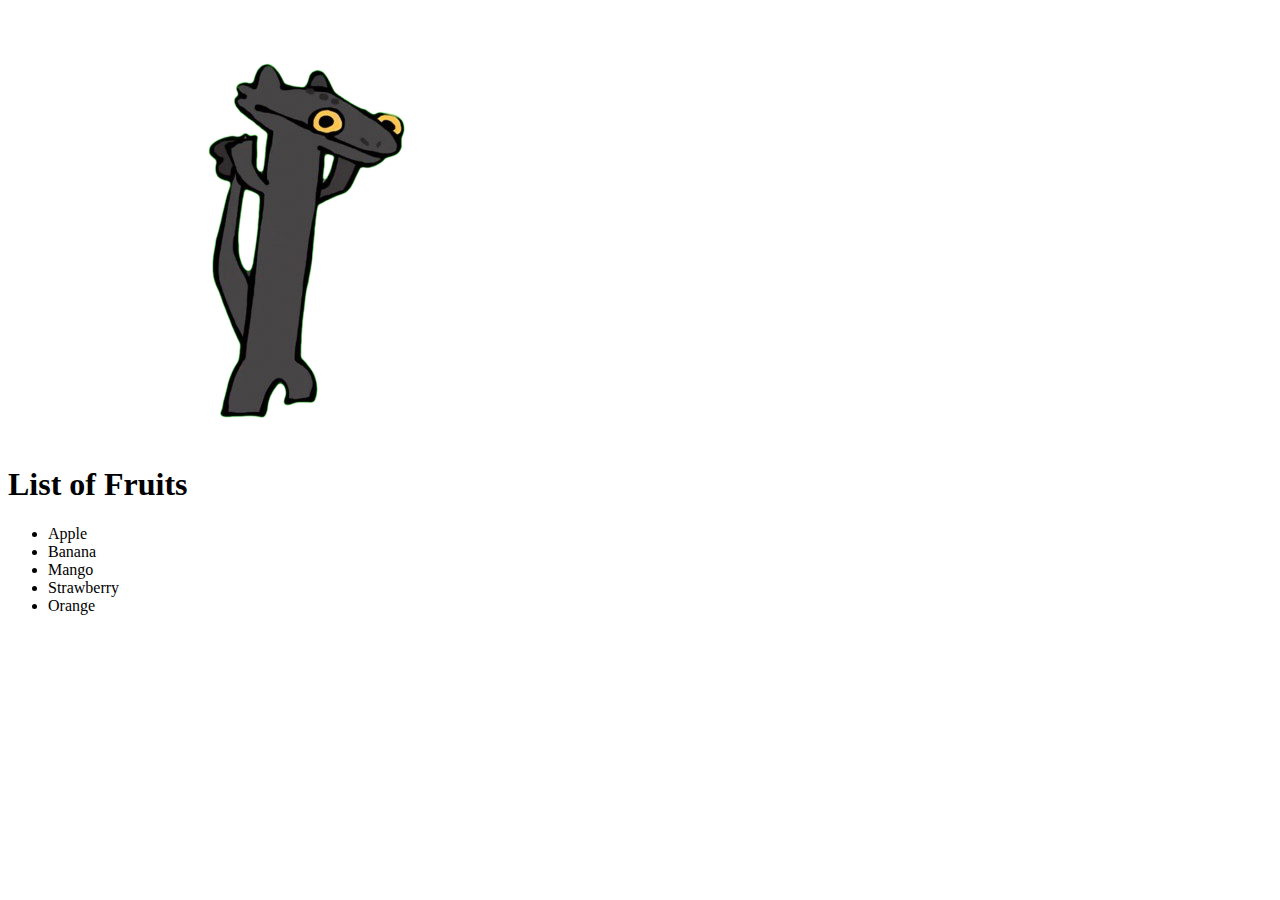
<file: appendChild2/index.html>
<!DOCTYPE html>
<html lang="en">
	<head>
		<meta charset="UTF-8" />
		<meta name="viewport" content="width=device-width, initial-scale=1.0" />
		<title>Document</title>
	</head>
	<body>
		<div id="container"></div>
		<h1>List of Fruits</h1>
		<ul id="fruitlist"></ul>
		<script src="script.js"></script>
	</body>
</html>
</file>
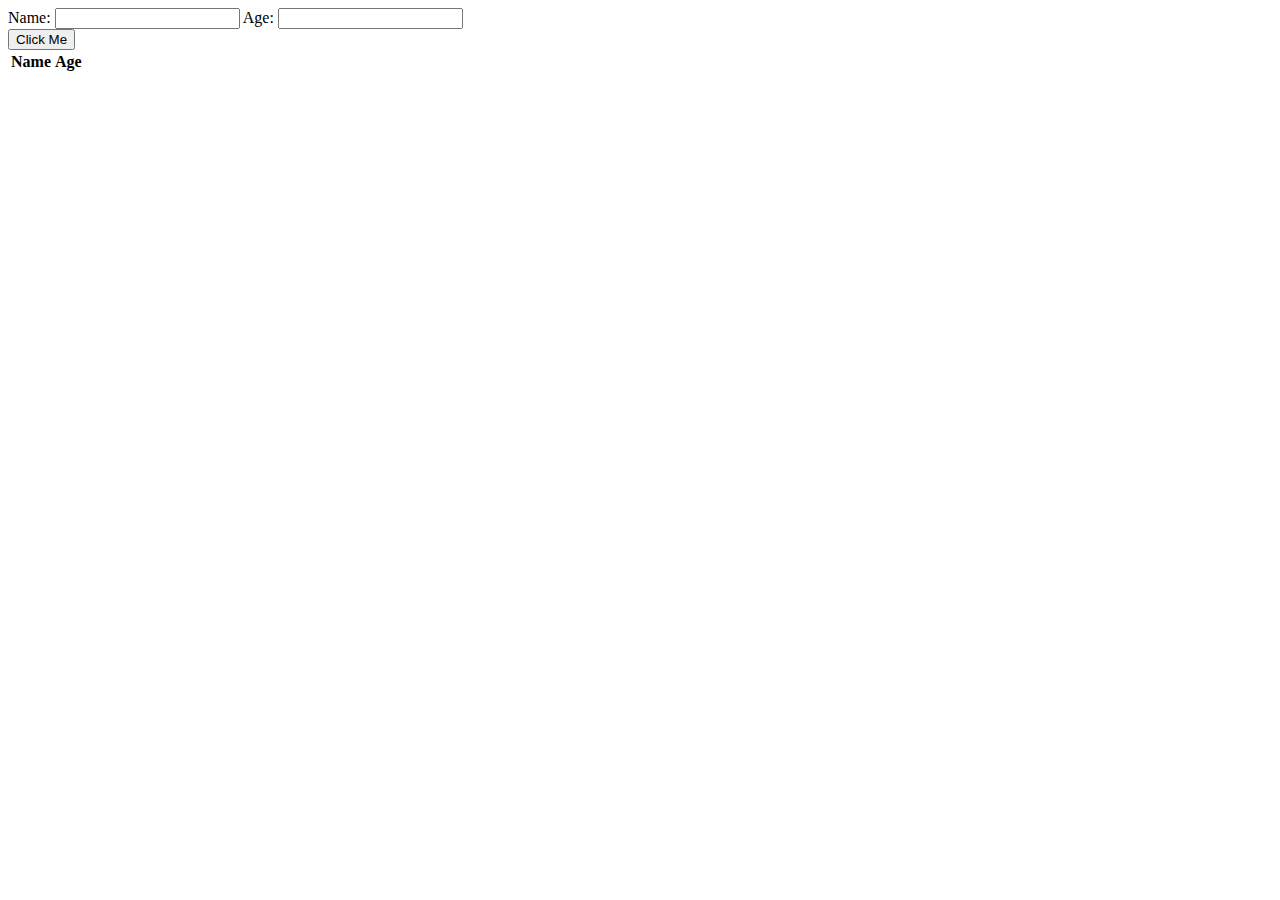
<file: appendChlid/index.html>
<!DOCTYPE html>
<html lang="en">
	<head>
		<meta charset="UTF-8" />
		<meta name="viewport" content="width=device-width, initial-scale=1.0" />
		<title>appendChild</title>
	</head>
	<body>
		<form id="myForm">
			<label for="name">Name:</label>
			<input type="text" name="name" id="name" required />

			<label for="age">Age:</label>
			<input type="text" name="age" id="age" required />
		</form>
		<div id="container"></div>
		<table id="myTable">
			<tr>
				<th>Name</th>
				<th>Age</th>
			</tr>
			<!-- <tr> -->
			<!-- <th>Jirapat Phosoi</th> -->
			<!-- <th>22</th> -->
			<!-- </tr> -->
		</table>
		<script src="script.js"></script>
	</body>
</html>
</file>
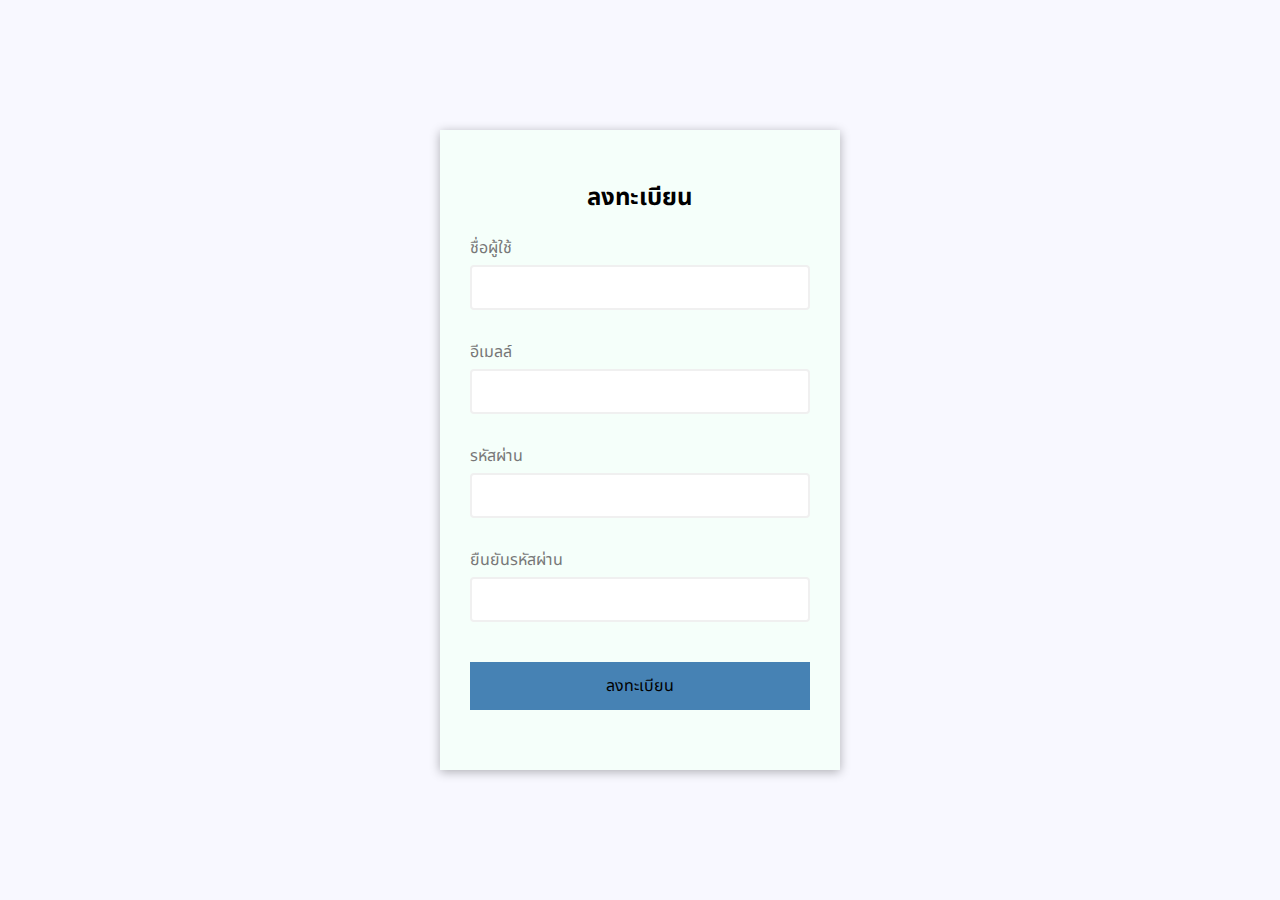
<file: myForm/index.html>
<!DOCTYPE html>
<html lang="en">
	<head>
		<meta charset="UTF-8" />
		<meta name="viewport" content="width=device-width, initial-scale=1.0" />
		<title>My Form</title>
		<link rel="stylesheet" href="style.css" />
	</head>
	<body>
		<div class="container">
			<form id="myForm" class="myForm">
				<h2>ลงทะเบียน</h2>
				<div class="frmDiv">
					<label for="username">ชื่อผู้ใช้</label>
					<input type="text" name="username" id="username" />
					<small>เออเร่อแมสเสจ</small>
				</div>
				<div class="frmDiv">
					<label for="email">อีเมลล์</label>
					<input type="email" name="email" id="email" /><small
						>เออเร่อแมสเสจ</small
					>
				</div>
				<div class="frmDiv">
					<label for="password">รหัสผ่าน</label>
					<input type="password" name="password" id="password" /><small
						>เออเร่อแมสเสจ</small
					>
				</div>
				<div class="frmDiv">
					<label for="confirm">ยืนยันรหัสผ่าน</label>
					<input type="password" name="confirm" id="confirm" /><small
						>เออเร่อแมสเสจ</small
					>
				</div>
				<div class="frmDiv"><button type="submit">ลงทะเบียน</button></div>
			</form>
		</div>
	</body>
	<script src="script.js"></script>
</html>
</file>
<file: myForm/style.css>
@import url("https://fonts.googleapis.com/css2?family=Noto+Sans+Thai&display=swap");

* {
	font-family: "Noto Sans Thai", sans-serif;
	box-sizing: border-box;
}
body {
	background-color: ghostwhite;
	display: flex;
	align-items: center;
	justify-content: center;
	min-height: 100vh;
	margin: 0;
}
.container {
	background-color: mintcream;
	box-shadow: 0 2px 10px rgba(0, 0, 0, 0.3);
	width: 400px;
}
.myForm {
	padding: 30px;
}
h2 {
	text-align: center;
}
.frmDiv {
	position: relative;
	margin-bottom: 10px;
	padding-bottom: 20px;
}

.frmDiv label {
	color: #777;
	display: block;
	margin-bottom: 5px;
}
.frmDiv input {
	border: 2px solid #f0f0f0;
	border-radius: 4px;
	display: block;
	width: 100%;
	padding: 10px;
	font-size: 14px;
}
.frmDiv input:focus {
	outline: 0;
	border-color: #777;
}
.frmDiv small {
	color: red;
	position: absolute;
	bottom: 0;
	left: 0;
	visibility: hidden;
}

.frmDiv.error small {
	visibility: visible;
}
.frmDiv.error input {
	border: 2px solid red;
}

.frmDiv.pass input {
	border: 2px solid greenyellow;
}
.frmDiv button {
	cursor: pointer;
	background-color: steelblue;
	border: 2px solid steelblue;
	margin-top: 20px;
	width: 100%;
	display: block;
	font-size: 16px;
	padding: 10px;
}
</file>
